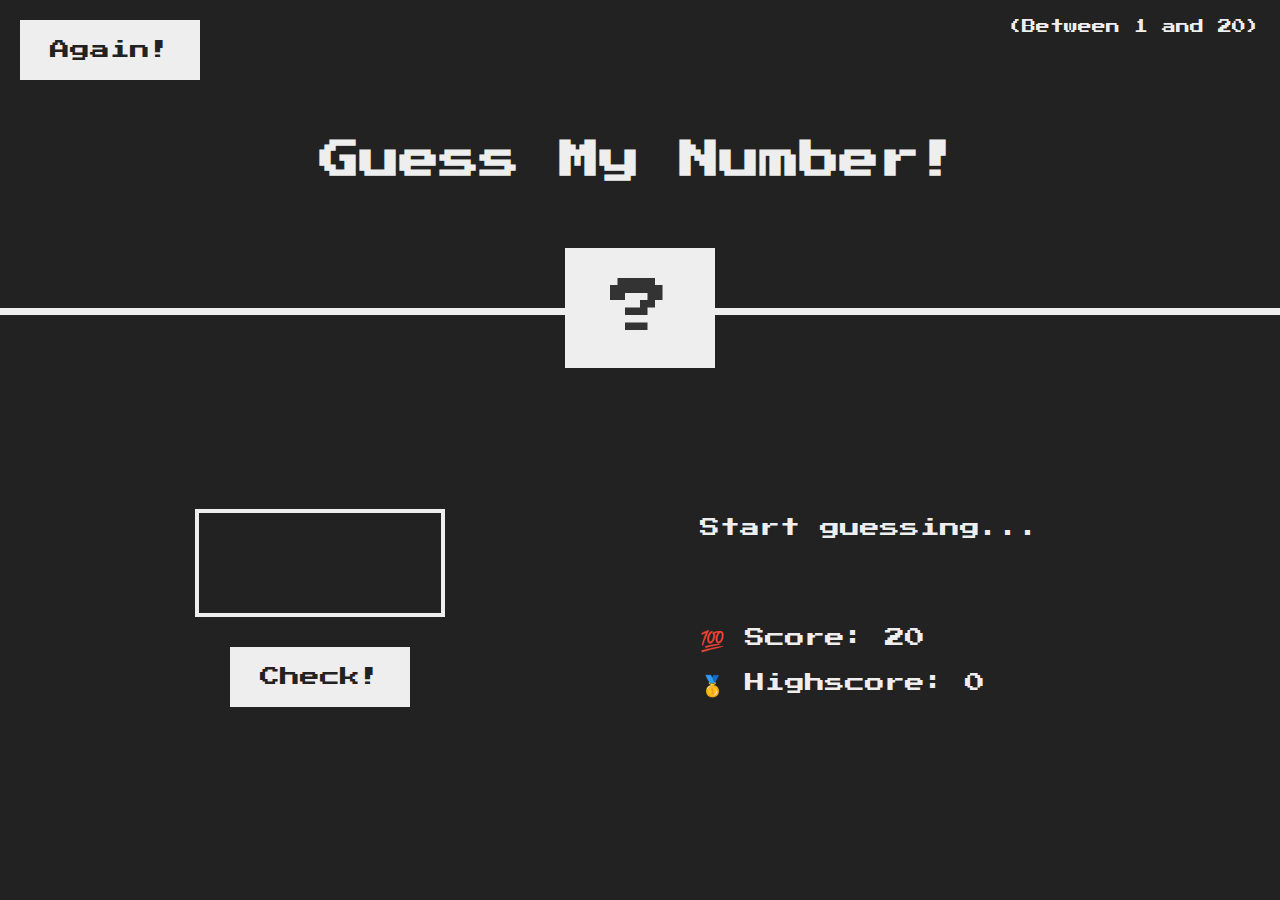
<file: Guess_the_Number/index.html>
<!DOCTYPE html>
<html lang="en">
  <head>
    <meta charset="UTF-8" />
    <meta name="viewport" content="width=device-width, initial-scale=1.0" />
    <meta http-equiv="X-UA-Compatible" content="ie=edge" />
    <link rel="stylesheet" href="style.css" />
    <title>Guess My Number!</title>
  </head>
  <body>
    <header>
      <h1 id="head">Guess My Number!</h1>
      <p class="between">(Between 1 and 20)</p>
      <button class="btn again">Again!</button>
      <div class="number">?</div>
    </header>
    <main>
      <section class="left">
        <input type="number" class="guess" />
        <button class="btn check">Check!</button>
      </section>
      <section class="right">
        <p class="message">Start guessing...</p>
        <p class="label-score">💯 Score: <span class="score">20</span></p>
        <p class="label-highscore">
          🥇 Highscore: <span class="highscore">0</span>
        </p>
      </section>
    </main>
    <script src="script.js"></script>
  </body>
</html>
</file>
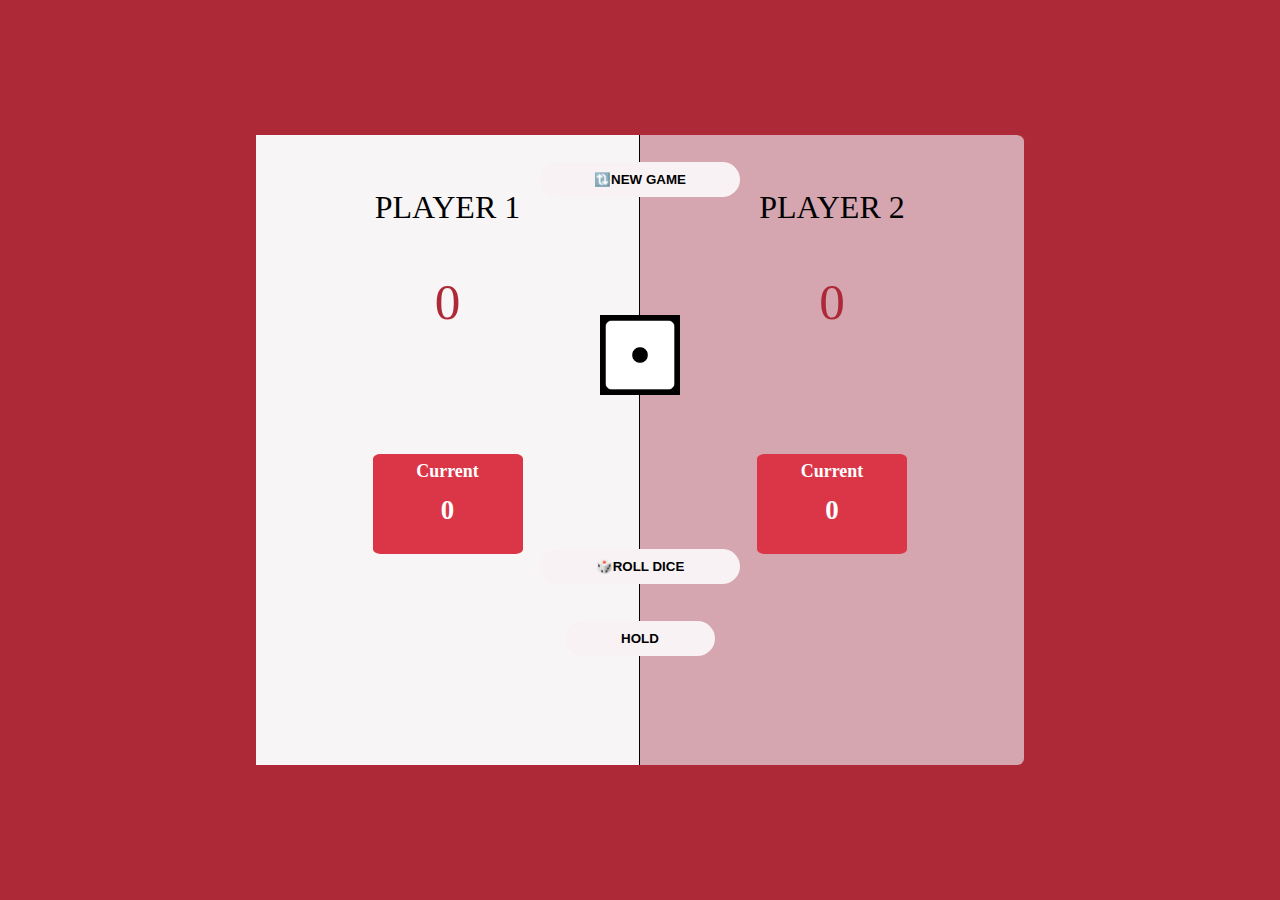
<file: pig-game/index.html>
<!DOCTYPE html>
<html lang="en">
<head>
    <meta charset="UTF-8">
    <meta name="viewport" content="width=device-width, initial-scale=1.0">
    <title>Document</title>
    <link rel="stylesheet" href="style.css">
</head>
<body>

    <div id="page">

         <div id="cont" >
            <div id="left" class="inside back">
                <h1 class="for-h1">Player 1</h1>
                <div  class="score" id="fin0">0</div>
                <div id="in" class="in-box">
                     <h4>Current</h4>
                     <h2 id="score0">0</h2>
                </div>
            </div>
            <div id="right" class="inside">
                <h1 class="for-h1">Player 2</h1>
                <div  class="score" id="fin1" >0</div>
                <div id="in" class="in-box">
                     <h4 >Current</h4>
                     <h2 id="score1">0</h2>
                </div>
            </div>
              
            <div class="image">
            <img id="dice-image" src="dice1.png" alt="">
            </div>
            <button id="but-new" class="but">🔃NEW GAME</button>
            <button id="but-rol" class="but">🎲ROLL DICE</button>
            <button id="but-hold" class="but but1">HOLD</button>
         </div>
       
    </div>
    
</body>
<script src="script.js"></script>
</html>
</file>
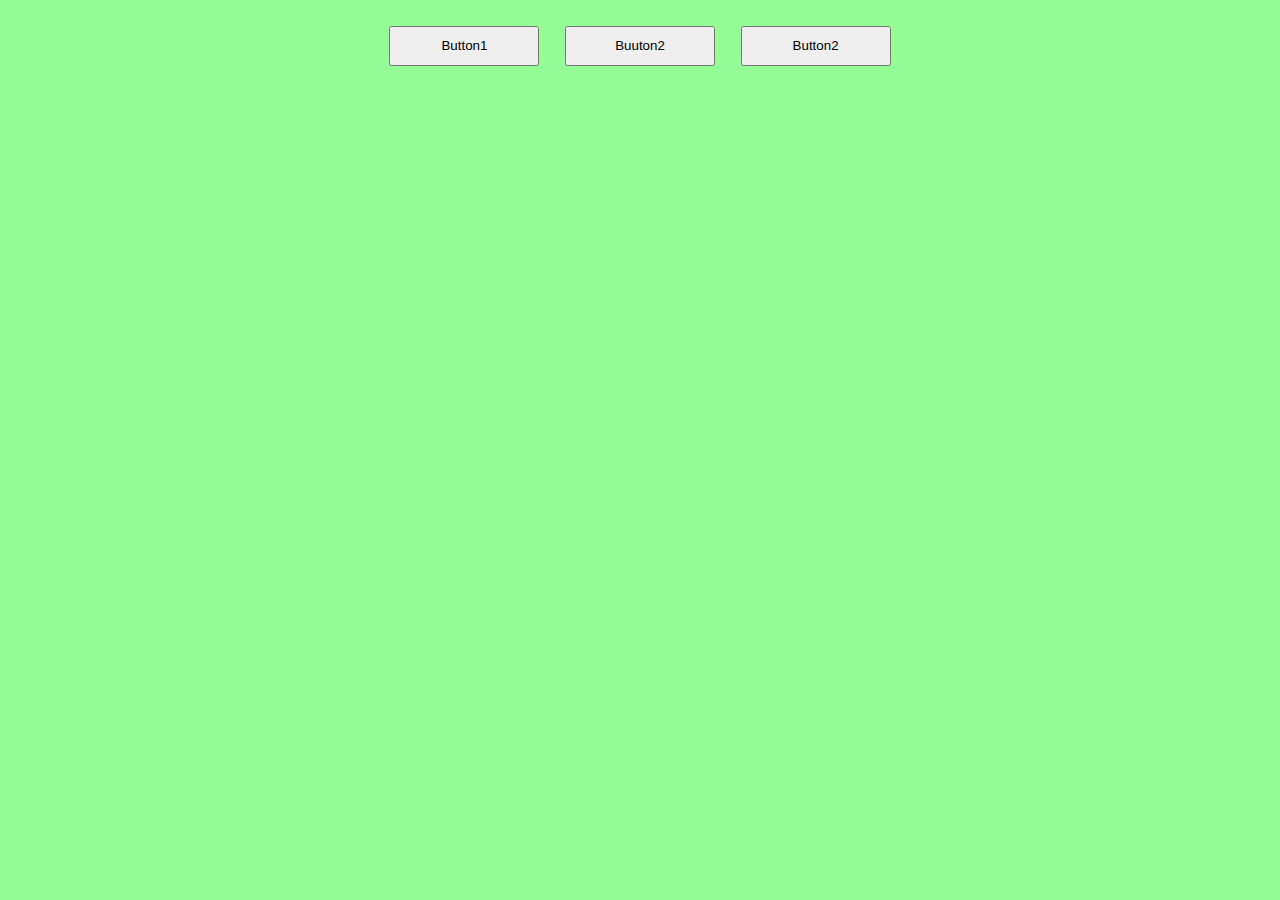
<file: project2/index.html>
<!DOCTYPE html>
<html lang="en">
<head>
    <meta charset="UTF-8">
    <meta name="viewport" content="width=device-width, initial-scale=1.0">
    <title>Document</title>
    <link rel="stylesheet" href="style.css">
</head>
<body>

    <div class="page">

        <button class="btn">Button1</button>
        <button class="btn">Buuton2</button>
        <button class="btn">Button2</button> 

        <div class="cont hidden">
           <div class="in">
            <button class="close-btn">X</button>
           </div>
            <h2>CONTENT</h2>
            <p>Lorem ipsum dolor sit amet, consectetur adipisicing elit. Pariatur hic omnis nam labore optio nostrum saepe culpa praesentium architecto non ratione iusto consectetur quod, expedita tempore quae reiciendis modi illum repellendus vel assumenda laudantium, vero doloribus quidem! Beatae ut vero necessitatibus eum unde accusantium. Voluptatibus expedita mollitia delectus voluptas itaque.</p>
        </div> 
        

    </div>

</body>
<script src="script.js"></script>
</html>
</file>
<file: Guess_the_Number/style.css>
@import url('https://fonts.googleapis.com/css?family=Press+Start+2P&display=swap');

* {
  margin: 0;
  padding: 0;
  box-sizing: inherit;
}

html {
  font-size: 62.5%;
  box-sizing: border-box;
}

body {
  font-family: 'Press Start 2P', sans-serif;
  color: #eee;
  background-color: #222;
  /* background-color: #60b347; */
}

/* LAYOUT */
header {
  position: relative;
  height: 35vh;
  border-bottom: 7px solid #eee;
}

main {
  height: 65vh;
  color: #eee;
  display: flex;
  align-items: center;
  justify-content: space-around;
}

.left {
  width: 52rem;
  display: flex;
  flex-direction: column;
  align-items: center;
}

.right {
  width: 52rem;
  font-size: 2rem;
}

/* ELEMENTS STYLE */
h1 {
  font-size: 4rem;
  text-align: center;
  position: absolute;
  width: 100%;
  top: 52%;
  left: 50%;
  transform: translate(-50%, -50%);
}

.number {
  background: #eee;
  color: #333;
  font-size: 6rem;
  width: 15rem;
  padding: 3rem 0rem;
  text-align: center;
  position: absolute;
  bottom: 0;
  left: 50%;
  transform: translate(-50%, 50%);
}

.between {
  font-size: 1.4rem;
  position: absolute;
  top: 2rem;
  right: 2rem;
}

.again {
  position: absolute;
  top: 2rem;
  left: 2rem;
}

.guess {
  background: none;
  border: 4px solid #eee;
  font-family: inherit;
  color: inherit;
  font-size: 5rem;
  padding: 2.5rem;
  width: 25rem;
  text-align: center;
  display: block;
  margin-bottom: 3rem;
}

.btn {
  border: none;
  background-color: #eee;
  color: #222;
  font-size: 2rem;
  font-family: inherit;
  padding: 2rem 3rem;
  cursor: pointer;
}

.btn:hover {
  background-color: #ccc;
}

.message {
  margin-bottom: 8rem;
  height: 3rem;
}

.label-score {
  margin-bottom: 2rem;
}
</file>
<file: pig-game/style.css>
*
{
    margin: 0;
    padding: 0;
    box-sizing: border-box;
}

html,body
{
    height: 100%;
    width: 100%;

}
#page
{
    height: 100%;
    width: 100%;
    display: flex;
    justify-content: center;
    align-items: center;
    background-color: #AE2937;
    position: relative;

}

#cont
{
    height: 70%;
    width: 60%;
    background-color:#D5A5B0;
    
    border-radius: 1%;
    display: flex;
    justify-content: space-around;
   
}
#left
{
    height: 100%;
    width: 50%;
    border-right: 1px solid black;
  
}
#right
{
    height: 100%;
    width: 50%;

}
.inside
{
    display: flex;
    flex-direction: column;
    align-items: center;
    padding-top: 7%;
    gap: 8%;
}

.in-box
{
   height: 100px;
   width: 150px;
   background-color:#da3647; 
   border-radius: 5%;
   margin-top: 20%;
}

#in
{
    display: flex;
    flex-direction: column;
    gap: 1vw;
    padding-top: 2%;
    align-items: center;
    color: white;
    font-size: 1.4vw;
    font-weight: 100;
}

.for-h1
{
    font-weight: 200;
 text-transform: uppercase;
}
.score
{
    color: #AE2937;
    font-size: 4vw;
}

.but
{
    height: 35px;
    width: 200px;
    font-weight: 600;
   border-radius: 20px;
   background-color: #F9F2F4;
   border: none;
   position: absolute; 

}

.but1
{
    width: 150px;
}

#but-new
{
    top: 18%;

}
#but-rol
{
    top:61%;
}

#but-hold
{
    top: 69%;
}

.image
{
    height: 80px;
    width: 80px;
    position: absolute;
    top: 35%;
}

.image img
{
    height: 100%;
    width: 100%;
    object-fit: contain;
}

.but:hover
{
    background-color: #AE2937;
    color: white;
}

.back
{
    background-color: rgb(247, 245, 245);

}
.win
{
     background-color: rgb(26, 25, 25);
}
.hidden
{
    display: none;
}
</file>
<file: project2/style.css>
*
{
    padding: 0;
    margin: 0;
    box-sizing: border-box;
}

html,body
{
    height: 100%;
    width: 100%;
}

.page
{
    height: 100%;
    width: 100%;
    background-color:rgb(149, 253, 149);
    display: flex;
    justify-content: center;
    gap: 2vw;
    padding: 2vw;
    position: relative;

}

.btn
{
    height: 40px;
    width: 150px;
}

.cont
{
    height: 50%;
    width: 40%;
    background-color:beige;
    position: absolute;
   top: 50%;

    transform: translateX(-50%);
    transform: translateY(-50%);
display: flex;
flex-direction: column;
align-items: center;
gap: 2vw;
padding: 0.5vw;
}


.in
{
    height: 30px;
    width: 100%;
  

    display: flex;
    justify-content: end;
}
.close-btn
{
    height: 100%;
    width: 20px;
    background-color: red;
}


.hidden
{
    display: none;
}
</file>
